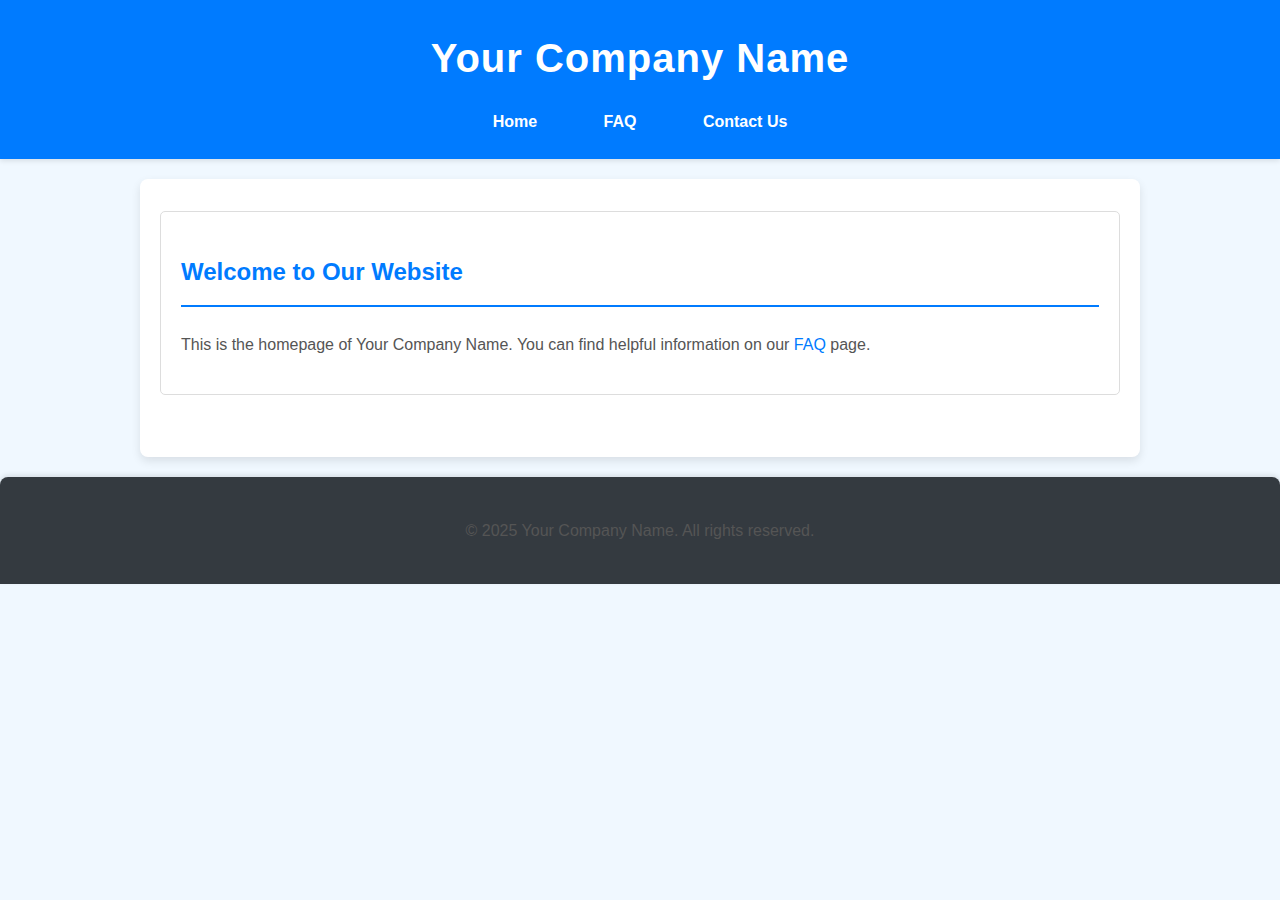
<file: index.html>
<!DOCTYPE html>
<html lang="en">
<head>
    <meta charset="UTF-8">
    <meta name="viewport" content="width=device-width, initial-scale=1.0">
    <title>Your Company Name</title>
    <link rel="stylesheet" href="style.css">
</head>
<body>
    <header>
        <h1>Your Company Name</h1>
        <nav>
            <ul>
                <li><a href="index.html">Home</a></li>
                <li><a href="faq.html">FAQ</a></li>
                <li><a href="contact.html">Contact Us</a></li>
            </ul>
        </nav>
    </header>

    <main>
        <section>
            <h2>Welcome to Our Website</h2>
            <p>This is the homepage of Your Company Name. You can find helpful information on our <a href="faq.html">FAQ</a> page.</p>
            </section>
    </main>

    <footer>
        <p>&copy; 2025 Your Company Name. All rights reserved.</p>
    </footer>
</body>
</html>
</file>
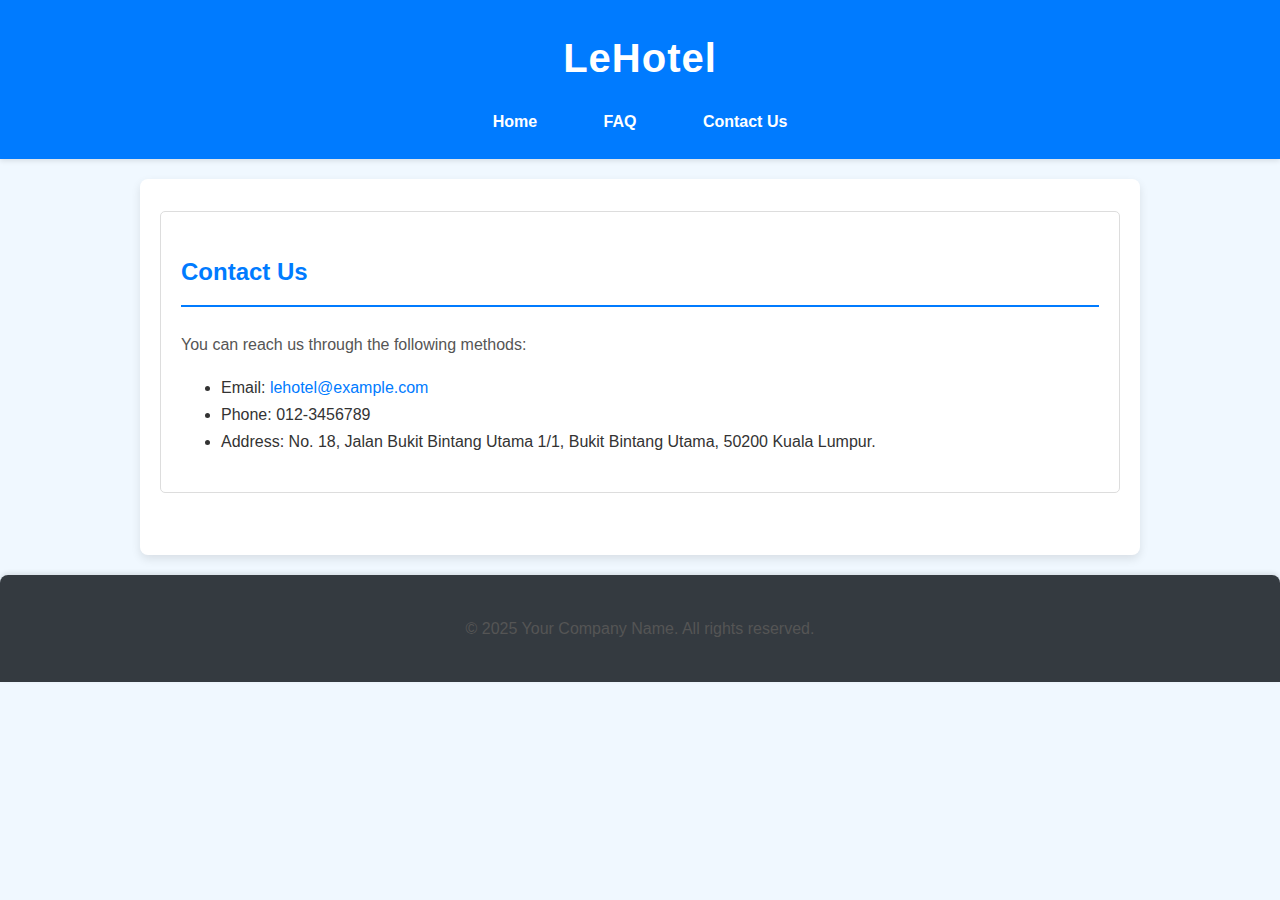
<file: contact.html>
<!DOCTYPE html>
<html lang="en">
<head>
    <meta charset="UTF-8">
    <meta name="viewport" content="width=device-width, initial-scale=1.0">
    <title>Contact Us - LeHotel</title>
    <link rel="stylesheet" href="style.css">
</head>
<body>
    <header>
        <h1>LeHotel</h1>
        <nav>
            <ul>
                <li><a href="index.html">Home</a></li>
                <li><a href="faq.html">FAQ</a></li>
                <li><a href="contact.html">Contact Us</a></li>
            </ul>
        </nav>
    </header>

    <main>
        <section>
            <h2>Contact Us</h2>
            <p>You can reach us through the following methods:</p>
            <ul>
                <li>Email: <a href="mailto:your-email@example.com">lehotel@example.com</a></li>
                <li>Phone: 012-3456789</li>
                <li>Address: No. 18, Jalan Bukit Bintang Utama 1/1, Bukit Bintang Utama, 50200 Kuala Lumpur.</li>
            </ul>
            </section>
    </main>

    <footer>
        <p>&copy; 2025 Your Company Name. All rights reserved.</p>
    </footer>
</body>
</html>
</file>
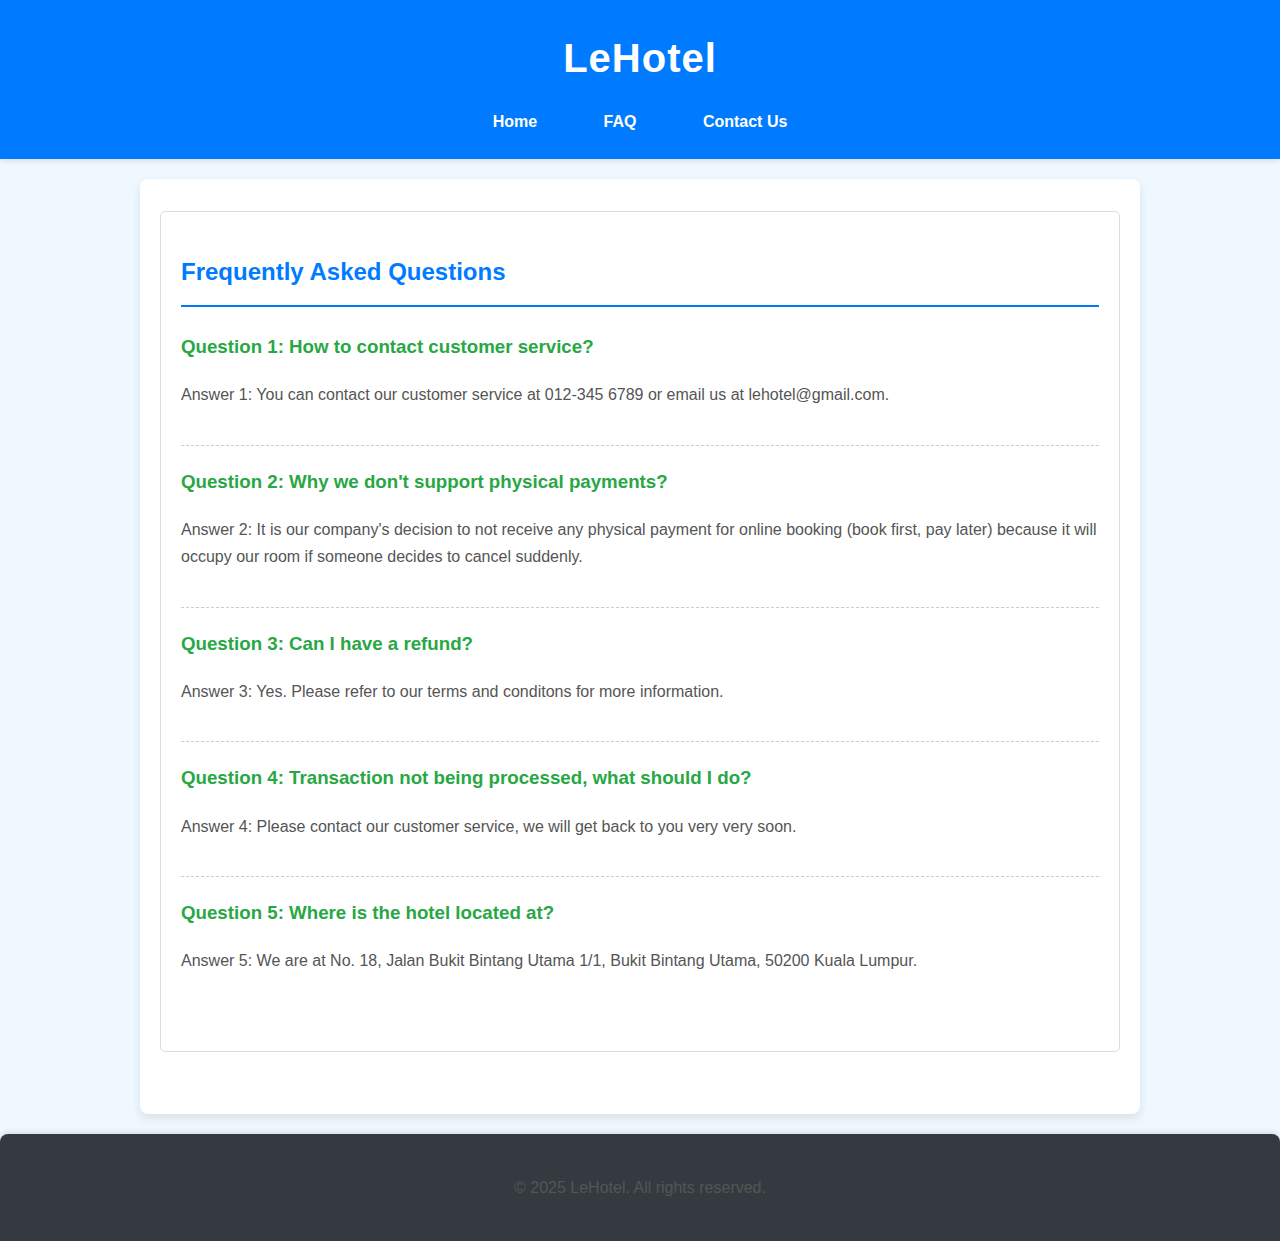
<file: faq.html>
<!DOCTYPE html>
<html lang="en">
<head>
    <meta charset="UTF-8">
    <meta name="viewport" content="width=device-width, initial-scale=1.0">
    <title>FAQ - LeHotel</title>
    <link rel="stylesheet" href="style.css">
</head>
<body>
    <header>
        <h1>LeHotel</h1>
        <nav>
            <ul>
                <li><a href="index.html">Home</a></li>
                <li><a href="faq.html">FAQ</a></li>
                <li><a href="contact.html">Contact Us</a></li>
            </ul>
        </nav>
    </header>

    <main>
        <section>
            <h2>Frequently Asked Questions</h2>

            <div class="faq-item">
                <h3>Question 1: How to contact customer service?</h3>
                <p>Answer 1: You can contact our customer service at 012-345 6789 or email us at lehotel@gmail.com.</p>
            </div>

            <div class="faq-item">
                <h3>Question 2: Why we don't support physical payments?</h3>
                <p>Answer 2: It is our company's decision to not receive any physical payment for online booking (book first, pay later) because it will occupy our room if someone decides to cancel suddenly.</p>
            </div>

            <div class="faq-item">
                <h3>Question 3: Can I have a refund?</h3>
                <p>Answer 3: Yes. Please refer to our terms and conditons for more information.</p>
            </div>

            <div class="faq-item">
                <h3>Question 4: Transaction not being processed, what should I do?</h3>
                <p>Answer 4: Please contact our customer service, we will get back to you very very soon.</p>
            </div>

            <div class="faq-item">
                <h3>Question 5: Where is the hotel located at?</h3>
                <p>Answer 5: We are at No. 18, Jalan Bukit Bintang Utama 1/1, Bukit Bintang Utama, 50200 Kuala Lumpur.</p>
            </div>
            
            </section>
    </main>

    <footer>
        <p>&copy; 2025 LeHotel. All rights reserved.</p>
    </footer>
</body>
</html>
</file>
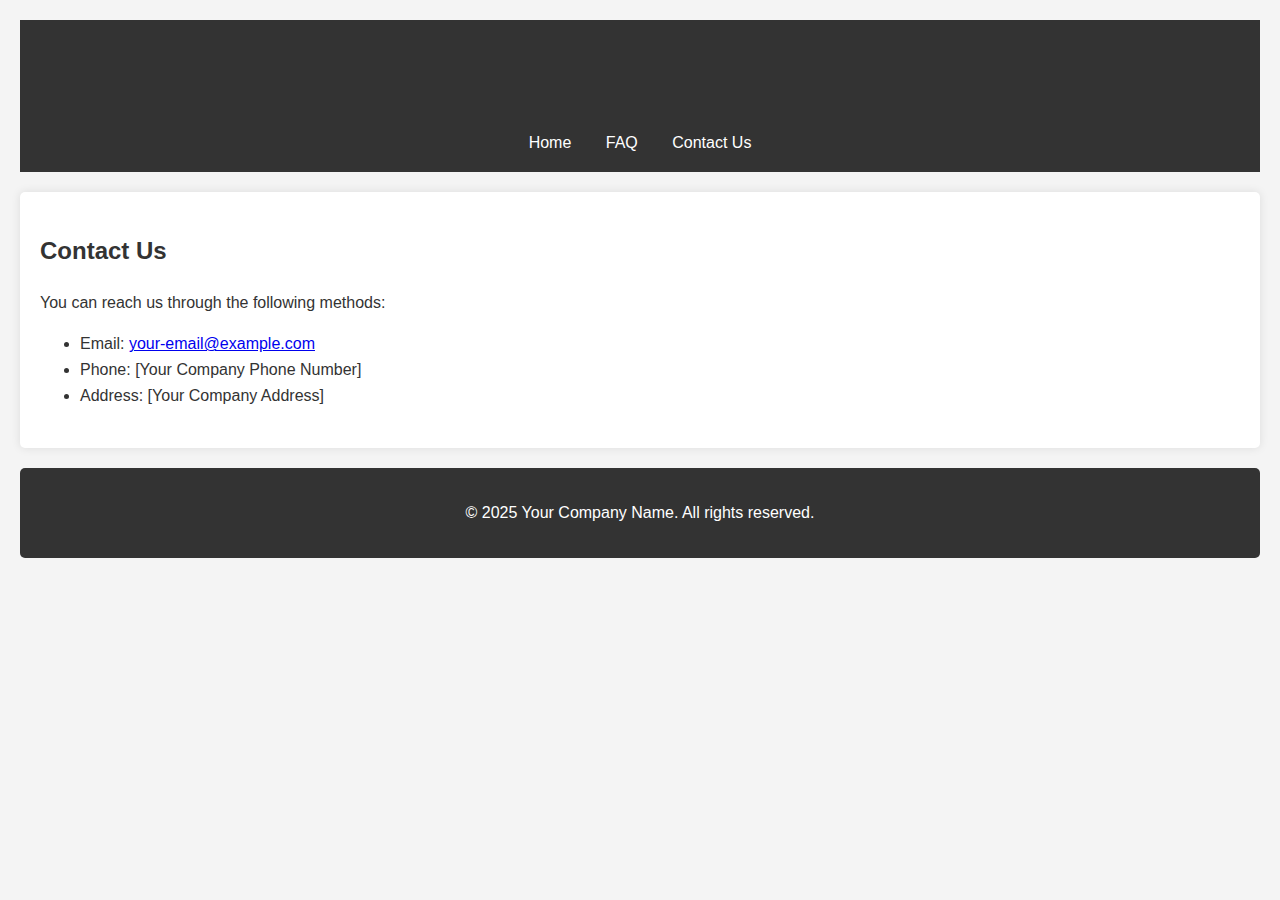
<file: FAQ/contact.html>
<!DOCTYPE html>
<html lang="en">
<head>
    <meta charset="UTF-8">
    <meta name="viewport" content="width=device-width, initial-scale=1.0">
    <title>Contact Us - Your Company Name</title>
    <link rel="stylesheet" href="style.css">
</head>
<body>
    <header>
        <h1>Your Company Name</h1>
        <nav>
            <ul>
                <li><a href="index.html">Home</a></li>
                <li><a href="faq.html">FAQ</a></li>
                <li><a href="contact.html">Contact Us</a></li>
            </ul>
        </nav>
    </header>

    <main>
        <section>
            <h2>Contact Us</h2>
            <p>You can reach us through the following methods:</p>
            <ul>
                <li>Email: <a href="mailto:your-email@example.com">your-email@example.com</a></li>
                <li>Phone: [Your Company Phone Number]</li>
                <li>Address: [Your Company Address]</li>
            </ul>
            </section>
    </main>

    <footer>
        <p>&copy; 2025 Your Company Name. All rights reserved.</p>
    </footer>
</body>
</html>
</file>
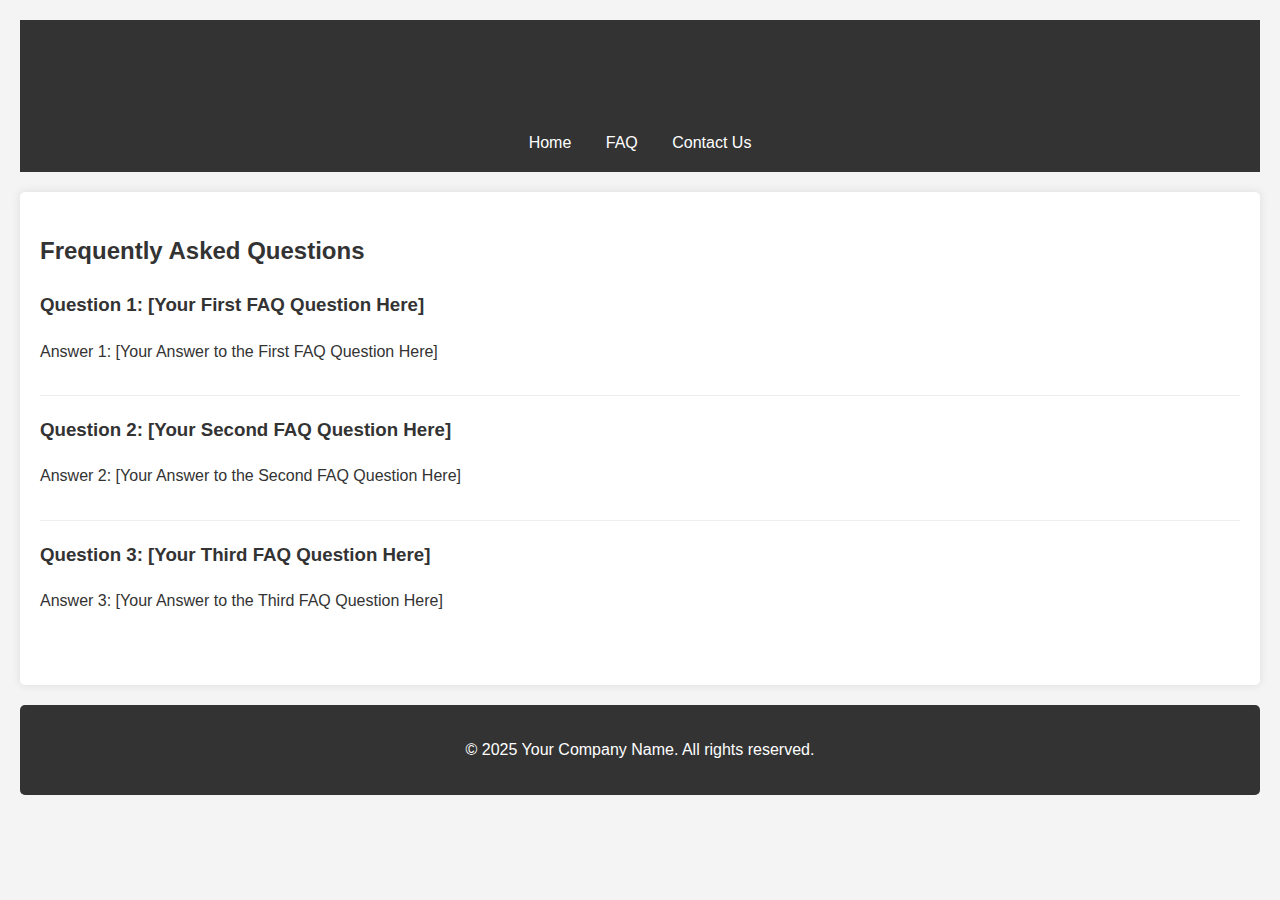
<file: FAQ/faq.html>
<!DOCTYPE html>
<html lang="en">
<head>
    <meta charset="UTF-8">
    <meta name="viewport" content="width=device-width, initial-scale=1.0">
    <title>FAQ - Your Company Name</title>
    <link rel="stylesheet" href="style.css">
</head>
<body>
    <header>
        <h1>Your Company Name</h1>
        <nav>
            <ul>
                <li><a href="index.html">Home</a></li>
                <li><a href="faq.html">FAQ</a></li>
                <li><a href="contact.html">Contact Us</a></li>
            </ul>
        </nav>
    </header>

    <main>
        <section>
            <h2>Frequently Asked Questions</h2>

            <div class="faq-item">
                <h3>Question 1: [Your First FAQ Question Here]</h3>
                <p>Answer 1: [Your Answer to the First FAQ Question Here]</p>
            </div>

            <div class="faq-item">
                <h3>Question 2: [Your Second FAQ Question Here]</h3>
                <p>Answer 2: [Your Answer to the Second FAQ Question Here]</p>
            </div>

            <div class="faq-item">
                <h3>Question 3: [Your Third FAQ Question Here]</h3>
                <p>Answer 3: [Your Answer to the Third FAQ Question Here]</p>
            </div>

            </section>
    </main>

    <footer>
        <p>&copy; 2025 Your Company Name. All rights reserved.</p>
    </footer>
</body>
</html>
</file>
<file: style.css>
body {
    font-family: 'Segoe UI', Tahoma, Geneva, Verdana, sans-serif;
    line-height: 1.7;
    margin: 0; /* Remove default body margin */
    color: #333;
    background-color: #f0f8ff; /* Light, airy background (Alice Blue) */
}

header {
    background-color: #007bff; /* Vibrant blue header */
    color: white;
    padding: 1.5em 20px;
    text-align: center;
    box-shadow: 0 2px 5px rgba(0, 0, 0, 0.1);
}

header h1 {
    margin: 0;
    font-size: 2.5em;
    letter-spacing: 1px;
}

nav ul {
    list-style: none;
    padding: 0;
    margin: 1em 0 0;
}

nav ul li {
    display: inline;
    margin: 0 15px;
}

nav a {
    color: white;
    text-decoration: none;
    font-weight: bold;
    padding: 0.5em 1em;
    border-radius: 5px;
    transition: background-color 0.3s ease;
}

nav a:hover {
    background-color: #0056b3; /* Darker blue on hover */
}

main {
    padding: 2em 20px;
    background-color: white;
    border-radius: 8px;
    box-shadow: 0 4px 10px rgba(0, 0, 0, 0.1);
    margin: 20px auto; /* Center the main content */
    max-width: 960px; /* Limit width for better readability */
}

section {
    margin-bottom: 30px;
    padding: 20px;
    border-radius: 5px;
    background-color: #fff; /* White section background */
    border: 1px solid #ddd; /* Subtle border */
}

section h2 {
    color: #007bff; /* Vibrant blue section heading */
    border-bottom: 2px solid #007bff;
    padding-bottom: 0.5em;
    margin-bottom: 1em;
}

p {
    color: #555;
}

a {
    color: #007bff;
    text-decoration: none;
    transition: color 0.3s ease;
}

a:hover {
    color: #0056b3;
    text-decoration: underline;
}

.faq-item {
    margin-bottom: 20px;
    padding-bottom: 20px;
    border-bottom: 1px dashed #ccc; /* Dashed line for FAQ items */
}

.faq-item:last-child {
    border-bottom: none;
}

.faq-item h3 {
    color: #28a745; /* Green for FAQ questions */
    margin-top: 0;
}

footer {
    text-align: center;
    padding: 1.5em 20px;
    background-color: #343a40; /* Dark gray footer */
    color: #f8f9fa; /* Light text for footer */
    border-radius: 8px 8px 0 0; /* Rounded top corners */
    box-shadow: 0 -2px 5px rgba(0, 0, 0, 0.1);
    margin-top: 20px;
}

/* Specific styling for the FAQ page */
body#faq-page main section {
    background-color: #e9ecef; /* Light gray for FAQ section */
    border-color: #ced4da;
}

body#faq-page main section h2 {
    color: #17a2b8; /* Teal for FAQ heading */
    border-bottom-color: #17a2b8;
}

/* Specific styling for the Contact Us page */
body#contact-page main section {
    background-color: #ffeeba; /* Light yellow for Contact section */
    border-color: #ffc107;
}

body#contact-page main section h2 {
    color: #ffc107; /* Yellow for Contact heading */
    border-bottom-color: #ffc107;
}

body#contact-page main section ul {
    list-style: none;
    padding: 0;
}

body#contact-page main section li {
    margin-bottom: 10px;
}
</file>
<file: FAQ/style.css>
body {
    font-family: sans-serif;
    line-height: 1.6;
    margin: 20px;
    color: #333;
    background-color: #f4f4f4;
}

header {
    background-color: #333;
    color: white;
    padding: 1em 0;
    text-align: center;
}

nav ul {
    list-style: none;
    padding: 0;
    margin: 0;
}

nav ul li {
    display: inline;
    margin: 0 15px;
}

nav a {
    color: white;
    text-decoration: none;
}

main {
    margin-top: 20px;
    background-color: white;
    padding: 20px;
    border-radius: 5px;
    box-shadow: 0 0 10px rgba(0, 0, 0, 0.1);
}

section {
    margin-bottom: 20px;
}

h1, h2, h3 {
    color: #333;
}

.faq-item {
    margin-bottom: 15px;
    padding-bottom: 15px;
    border-bottom: 1px solid #eee;
}

.faq-item:last-child {
    border-bottom: none;
}

footer {
    text-align: center;
    margin-top: 20px;
    padding: 1em 0;
    background-color: #333;
    color: white;
    border-radius: 5px;
}
</file>
